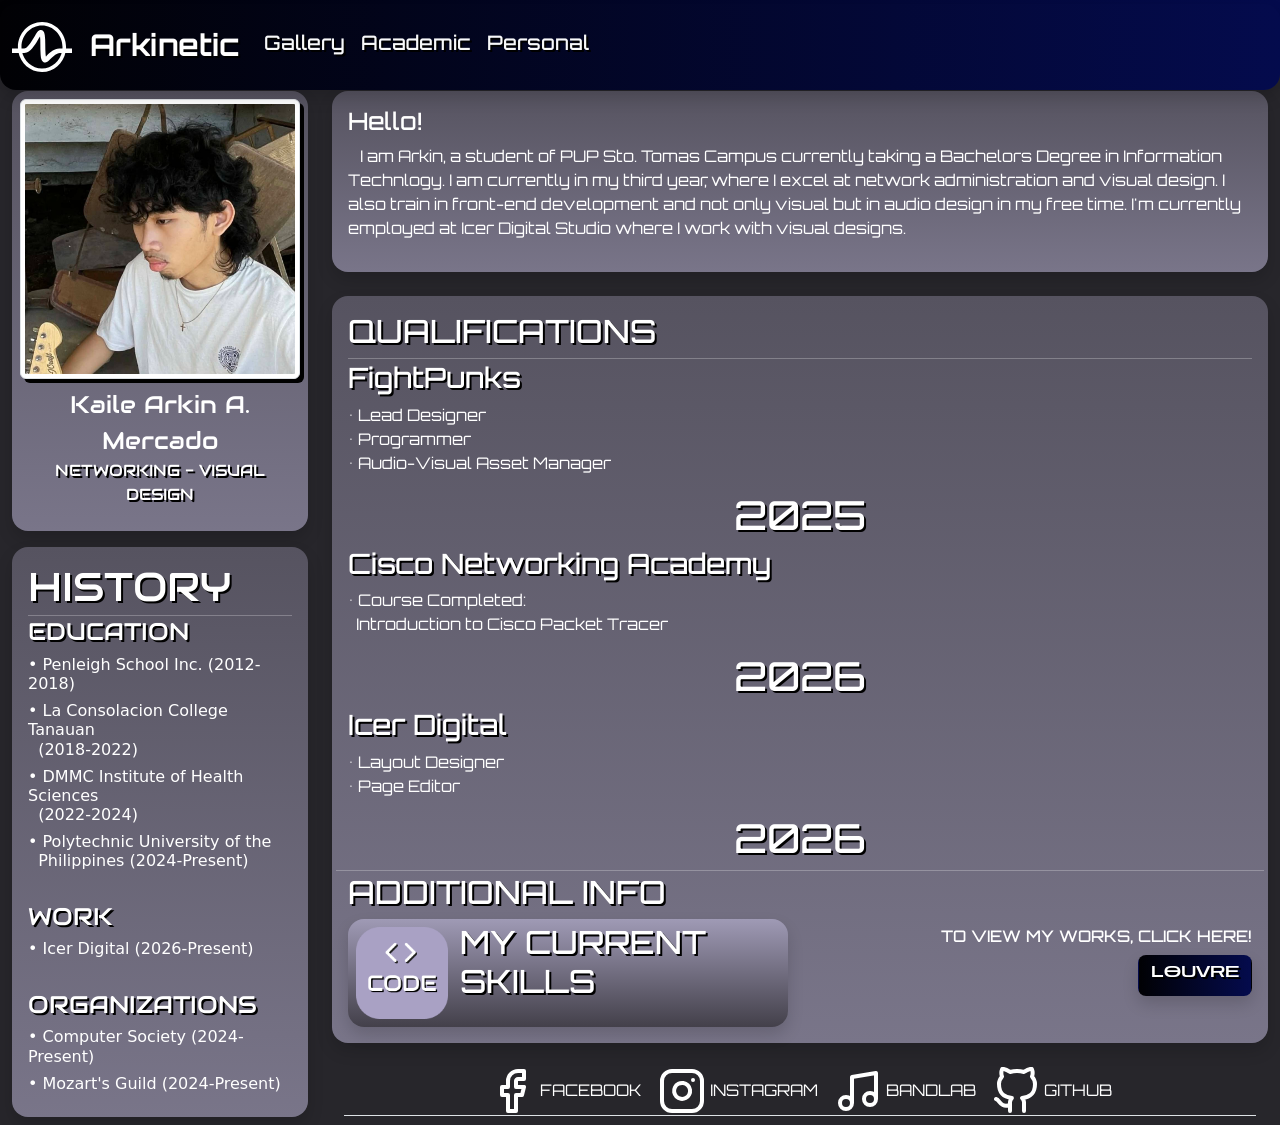
<file: index.html>
<!doctype html>
<html lang="en">

<head>
  <meta charset="utf-8">
  <meta name="viewport" content="width=device-width, initial-scale=1">
  <title>Home</title>
  <link rel="icon" type="image/x-icon" href="Assets/img/logo.svg">
  <link href="https://cdn.jsdelivr.net/npm/bootstrap@5.3.8/dist/css/bootstrap.min.css" rel="stylesheet"
    integrity="sha384-sRIl4kxILFvY47J16cr9ZwB07vP4J8+LH7qKQnuqkuIAvNWLzeN8tE5YBujZqJLB" crossorigin="anonymous">
  <link rel="stylesheet" href="Assets/CSS/style.css">
  <link rel="preconnect" href="https://fonts.googleapis.com">
  <link rel="preconnect" href="https://fonts.gstatic.com" crossorigin>
  <link href="https://fonts.googleapis.com/css2?family=Orbitron:wght@400..900&display=swap" rel="stylesheet">
  <link href="https://fonts.googleapis.com/css2?family=Audiowide&family=Orbitron:wght@400..900&display=swap"
    rel="stylesheet">
  <link
    href="https://fonts.googleapis.com/css2?family=Audiowide&family=Orbitron:wght@400..900&family=Zen+Dots&display=swap"
    rel="stylesheet">

</head>

<body>

  <!--Header-->
  <div class="container-fluid">

    <div class="row py-1 bg-head shadow textshad" style="height: 67px;">
      <nav class="navbar navbar-expand-sm bg-head shadow textshad rounded-4 d-flex">
        <div class="container-fluid">
          <a class="navbar-brand orb text-white" href="index.html" style="font-size: 30px;font-weight: bold;  ">
            <img src="Assets/img/logo.svg" alt="Logo" class="image-fluid">&nbsp;
            Arkinetic
          </a>
          <button class="navbar-toggler bg-white" type="button" data-bs-toggle="collapse" data-bs-target="#navbarNav"
            aria-controls="navbarNav" aria-expanded="false" aria-label="Toggle navigation">
            <span class="navbar-toggler-icon"></span>
          </button>
          <div class="collapse navbar-collapse" id="navbarNav">
            <ul class="navbar-nav">
              <li class="nav-item text-end orb">
                <a class="nav-link text-light" href="gallery.html">
                  <h5>Gallery</h5>
                </a>
              </li>
              <li class="nav-item text-end orb">
                <a class="nav-link text-light" href="academic.html">
                  <h5>Academic</h5>
                </a>
              </li>
              <li class="nav-item text-end orb">
                <a class="nav-link text-light" href="personal.html">
                  <h5>Personal</h5>
                </a>
              </li>
            </ul>
          </div>
        </div>
      </nav>
    </div>
  </div>

  <!--Main Body-->
  <div class="container-fluid mt-4 mx-auto">
    <div class="row">

      <div class="col-md-3 d-flex flex-column gap-3 mb-2">

        <div class="container p-2 bg-main rounded-4 shadow text-center aud">
          <img src="Assets/img/profile.jpg" alt="profile" class="img-thumbnail mb-2 shad">
          Kaile Arkin A. Mercado <br>
          <p class="fs-6 textshad">NETWORKING - VISUAL DESIGN</p>
        </div>

        <div class="container p-3 bg-main rounded-4 shadow">
          <h1 class="aud mb-1 fs-1 textshad">HISTORY</h1>
          <hr>
          <h3 class="aud textshad">EDUCATION</h3>
          <h6>• Penleigh School Inc. (2012-2018)</h6>
          <h6>• La Consolacion College Tanauan<br>&nbsp; (2018-2022)</h6>
          <h6>• DMMC Institute of Health Sciences<br>&nbsp; (2022-2024)</h6>
          <h6>• Polytechnic University of the<br>&nbsp; Philippines (2024-Present)</h6><br>

          <h3 class="aud textshad">WORK</h3>
          <h6>• Icer Digital (2026-Present)</h6><br>

          <h3 class="aud textshad">ORGANIZATIONS</h3>
          <h6>• Computer Society (2024-Present)</h6>
          <h6>• Mozart's Guild (2024-Present)</h6>
        </div>
      </div>

      <div class="col-md d-flex flex-column gap-4">

        <div class="container p-3 bg-main rounded-4 shadow orb">
          <h4>Hello!</h4>
          <p class="Zen">&nbsp;&nbsp; I am Arkin, a student of PUP Sto. Tomas Campus currently taking a Bachelors Degree
            in Information Technlogy.
            I am currently in my third year, where I excel at network administration and visual design.
            I also train in front-end development and not only visual but in audio design in my free time. I'm currently
            employed at Icer Digital Studio
            where I work with visual designs.</p>
        </div>

        <div class="container p-3 bg-main rounded-4 shadow orb">
          <h2 class="textshad">QUALIFICATIONS</h2>
          <hr>

          <div class="row">
            <div class="col-10">
              <h3 class="textshad">FightPunks</h3>
              <p>• Lead Designer<br>• Programmer<br>• Audio-Visual Asset Manager</p>
            </div>
            <div class="col text-center textshad">
              <h1>2025</h1>
            </div>
          </div>
          <div class="row">
            <div class="col-10">
              <h3 class="textshad">Cisco Networking Academy</h3>
              <p>• Course Completed:<br>&nbsp; Introduction to Cisco Packet Tracer</p>
            </div>
            <div class="col text-center textshad">
              <h1>2026</h1>
            </div>
          </div>
          <div class="row">
            <div class="col-10">
              <h3 class="textshad">Icer Digital</h3>
              <p>• Layout Designer<br>• Page Editor</p>
            </div>
            <div class="col text-center textshad">
              <h1>2026</h1>
            </div>
            <hr>
          </div>


          <h2 class="textshad">ADDITIONAL INFO</h2>
          <div class="row d-flex">
            <div class="col-lg-6">
              <div class="container d-flex  p-1 bg-carousel shadow rounded-4 gap-2 orb textshad ">
                <div id="carousel" class="carousel slide p-1 rous" data-bs-ride="carousel"
                  style="width: 100px; height: auto;">
                  <div class="carousel-inner">
                    <div class="carousel-item active">
                      <img src="Assets/img/crsl 1.png" class="d-block w-100" alt="Skill 1">
                    </div>
                    <div class="carousel-item">
                      <img src="Assets/img/crsl 2.png" class="d-block w-100" alt="Skill 2">
                    </div>
                    <div class="carousel-item">
                      <img src="Assets/img/crsl 3.png" class="d-block w-100" alt="Skill 3">
                    </div>
                    <div class="carousel-item">
                      <img src="Assets/img/crsl 4.png" class="d-block w-100" alt="Skill 4">
                    </div>
                  </div>
                </div>
                <h2>MY CURRENT <br>SKILLS</h2>
              </div>
            </div>

            <div class="col-md-6 text-end py-2">
              <H6>TO VIEW MY WORKS, CLICK HERE!</H6>
              <a class="btn bg-head shadow rounded-3" href="gallery.html" role="button">
                <h6 class="zen textshad">LOUVRE</h6>
              </a>
            </div>

          </div>

        </div>

        <div class="container">
          <ul class="nav nav-tabs justify-content-center gap-3">
            <li class="nav-item">
              <a class="navbar-brand orb" href="https://www.facebook.com/KaiKenMerc">
                <img src="Assets/img/Facebook.svg">
                FACEBOOK
              </a>
            </li>
            <li class="nav-item">
              <a class="navbar-brand orb" href="https://www.instagram.com/arkinetic_/">
                <img src="Assets/img/Instagram.svg">
                INSTAGRAM
              </a>
            </li>
            <li class="nav-item">
              <a class="navbar-brand orb" href="https://www.bandlab.com/ledzepfloyd">
                <img src="Assets/img/Music.svg">
                BANDLAB
              </a>
            </li>
            <li class="nav-item">
              <a class="navbar-brand orb" href="https://github.com/Arkinetic-1">
                <img src="Assets/img/Github.svg">
                GITHUB
              </a>
            </li>
          </ul>
        </div>


      </div>
      <!-- <div class="col-12 py-4 links">
            <div class="container d-flex gap-4">
                <a class="navbar-brand orb" href="https://www.facebook.com/KaiKenMerc">
                  <img src="Assets/img/Facebook.svg">
                  FACEBOOK
                </a>
                <a class="navbar-brand orb" href="https://www.instagram.com/arkinetic_/">
                  <img src="Assets/img/Instagram.svg">
                  INSTAGRAM
                </a>
                <a class="navbar-brand orb" href="https://www.bandlab.com/ledzepfloyd">
                  <img src="Assets/img/Music.svg">
                  BANDLAB
                </a>
                <a class="navbar-brand orb" href="https://github.com/Arkinetic-1">
                  <img src="Assets/img/Github.svg">
                  GITHUB
                </a>
              </div>
          </div> -->

    </div>
  </div>

  <script src="https://cdn.jsdelivr.net/npm/bootstrap@5.3.8/dist/js/bootstrap.bundle.min.js"
    integrity="sha384-FKyoEForCGlyvwx9Hj09JcYn3nv7wiPVlz7YYwJrWVcXK/BmnVDxM+D2scQbITxI"
    crossorigin="anonymous"></script>
</body>

</html>
</file>
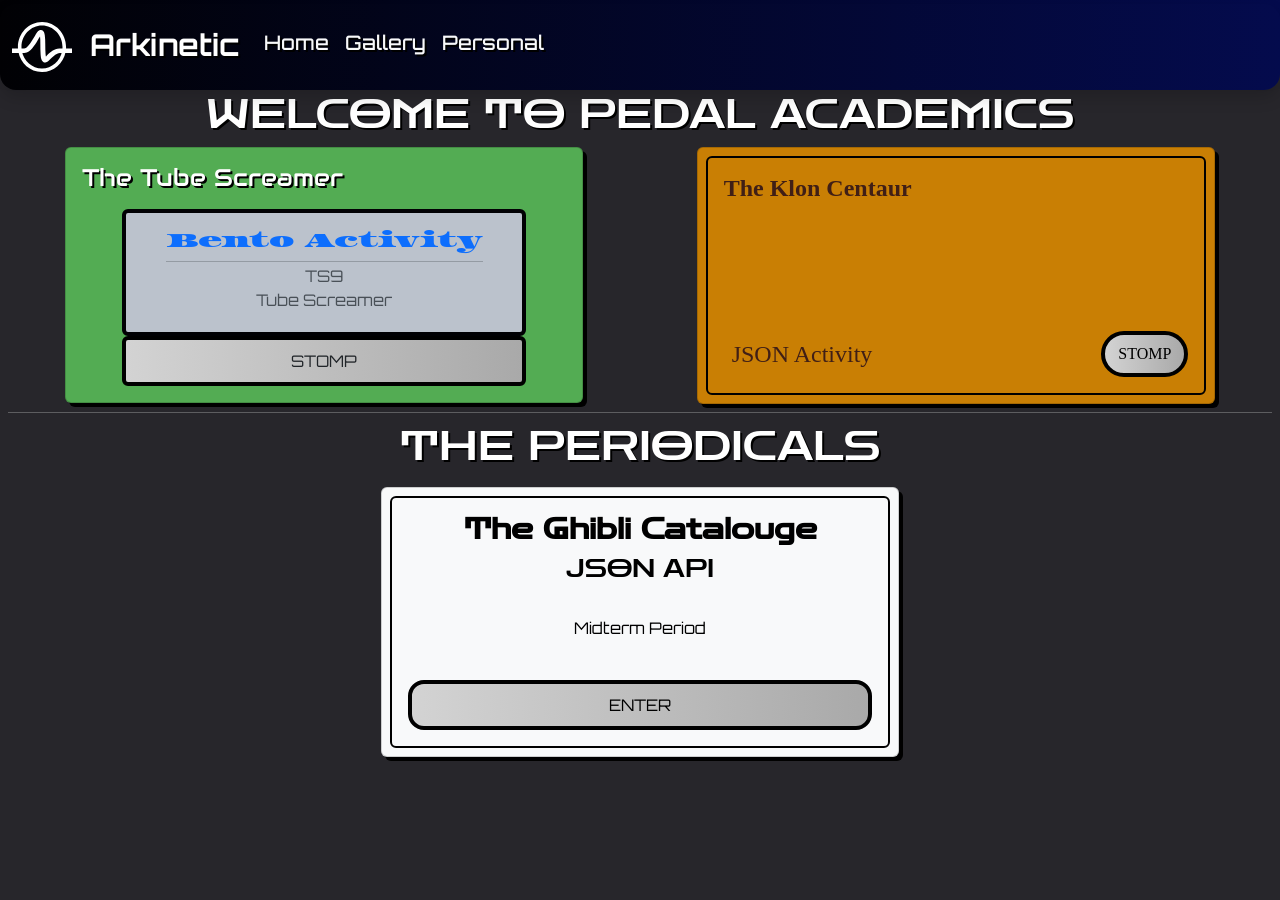
<file: academic.html>
<!doctype html>
<html lang="en">

<head>
    <meta charset="utf-8">
    <meta name="viewport" content="width=device-width, initial-scale=1">
    <title>Academics</title>
    <link rel="icon" type="image/x-icon" href="Assets/img/logo.svg">
    <link href="https://cdn.jsdelivr.net/npm/bootstrap@5.3.8/dist/css/bootstrap.min.css" rel="stylesheet"
        integrity="sha384-sRIl4kxILFvY47J16cr9ZwB07vP4J8+LH7qKQnuqkuIAvNWLzeN8tE5YBujZqJLB" crossorigin="anonymous">
    <link rel="stylesheet" href="Assets/CSS/style.css">
    <link rel="preconnect" href="https://fonts.googleapis.com">
    <link rel="preconnect" href="https://fonts.gstatic.com" crossorigin>
    <link href="https://fonts.googleapis.com/css2?family=Orbitron:wght@400..900&display=swap" rel="stylesheet">
    <link href="https://fonts.googleapis.com/css2?family=Audiowide&family=Orbitron:wght@400..900&display=swap"
        rel="stylesheet">
    <link
        href="https://fonts.googleapis.com/css2?family=Audiowide&family=Orbitron:wght@400..900&family=Zen+Dots&display=swap"
        rel="stylesheet">
    <link href="https://fonts.googleapis.com/css2?family=Asset&display=swap" rel="stylesheet">

</head>

<body>

    <!--Header-->
    <div class="container-fluid">

        <div class="row py-1 bg-head shadow textshad" style="height: 67px;">
            <nav class="navbar navbar-expand-sm bg-head shadow textshad rounded-4 d-flex">
                <div class="container-fluid">
                    <a class="navbar-brand orb text-white" href="index.html"
                        style="font-size: 30px;font-weight: bold;  ">
                        <img src="Assets/img/logo.svg" alt="Logo" class="image-fluid">&nbsp;
                        Arkinetic
                    </a>
                    <button class="navbar-toggler bg-white" type="button" data-bs-toggle="collapse"
                        data-bs-target="#navbarNav" aria-controls="navbarNav" aria-expanded="false"
                        aria-label="Toggle navigation">
                        <span class="navbar-toggler-icon"></span>
                    </button>
                    <div class="collapse navbar-collapse" id="navbarNav">
                        <ul class="navbar-nav">
                            <li class="nav-item text-end orb">
                                <a class="nav-link text-light" href="index.html">
                                    <h5>Home</h5>
                                </a>
                            </li>
                            <li class="nav-item text-end orb">
                                <a class="nav-link text-light" href="gallery.html">
                                    <h5>Gallery</h5>
                                </a>
                            </li>
                            <li class="nav-item text-end orb">
                                <a class="nav-link text-light" href="personal.html">
                                    <h5>Personal</h5>
                                </a>
                            </li>
                        </ul>
                    </div>
                </div>
            </nav>
        </div>
    </div>

    <!--Main Body-->
    <div class="container-fluid">
        <h1 class="text-center textshad zen mt-4">WELCOME TO PEDAL ACADEMICS</h1>
        <div class="row g-2">
            <div class="col-lg-5 col-10 mx-auto">
                <div class="card ts9case shad">
                    <div class="card-body">
                        <h3 class="aud textshad text-white">The Tube Screamer</h3>
                        <div class="col-lg-10 col-12 mt-3 mx-auto">
                            <div class="card ts9plate">
                                <div class="card-body mx-auto">
                                    <h5 class="ast text-primary text-center">Bento Activity</h5>
                                    <hr>
                                    <p class="orb text-center text-light-emphasis mb-1">
                                        TS9 <br> Tube Screamer<br>
                                    </p>
                                </div>
                            </div>
                            <div class="d-grid gap-2 stomp border border-4 border-black rounded">
                                <a href="https://arkinetic-1.github.io/pedal-academic/Act1/ts9"
                                    class="btn orb p-2">STOMP</a>
                            </div>
                        </div>
                    </div>
                </div>
            </div>

            <div class="col-lg-5 col-10 mx-auto">
                <div class="card kloncase shad kcase p-2">
                    <div class="card-body border border-black border-2 rounded">
                        <h3 class="aud klontext pb-5"><b>The Klon Centaur</b></h3><br>
                        <div class="col-12 d-flex justify-content-between align-items-center mt-5">
                            <span class="klontext fs-4 ms-2">JSON Activity</span>
                            <div class="p stomp rounded-5  border border-4 border-black">
                                <a class="btn klontext text-black"
                                    href="https://arkinetic-1.github.io/pedal-academic/Act2/klon"
                                    type="button">STOMP</a>
                            </div>
                        </div>
                    </div>
                </div>
            </div>

            <hr>
            <h1 class="text-center textshad zen mt-2">THE PERIODICALS</h1>
            <div class="col-lg-5 col-10 mx-auto">
                <div class="card shad bg-light p-2">
                    <div class="card-body border border-black border-2 rounded">
                        <h3 class="zen text-center text-black"><b>The Ghibli Catalouge</b></h3>
                        <h4 class="zen text-center text-black">JSON API</h4><br>
                        <p class="orb text-center text-black"> Midterm Period</p>
                        <br>
                        <div class="d-grid gap-2 stomp border border-4 border-black rounded rounded-4">
                            <a href="https://arkinetic-1.github.io/pedal-academic/Midterm/view"
                                class="btn orb p-2 text-black">ENTER</a>
                        </div>
                    </div>
                </div>
            </div>
        </div>
    </div>
    </div>

    <script src="https://cdn.jsdelivr.net/npm/bootstrap@5.3.8/dist/js/bootstrap.bundle.min.js"
        integrity="sha384-FKyoEForCGlyvwx9Hj09JcYn3nv7wiPVlz7YYwJrWVcXK/BmnVDxM+D2scQbITxI"
        crossorigin="anonymous"></script>
</body>

</html>
</file>
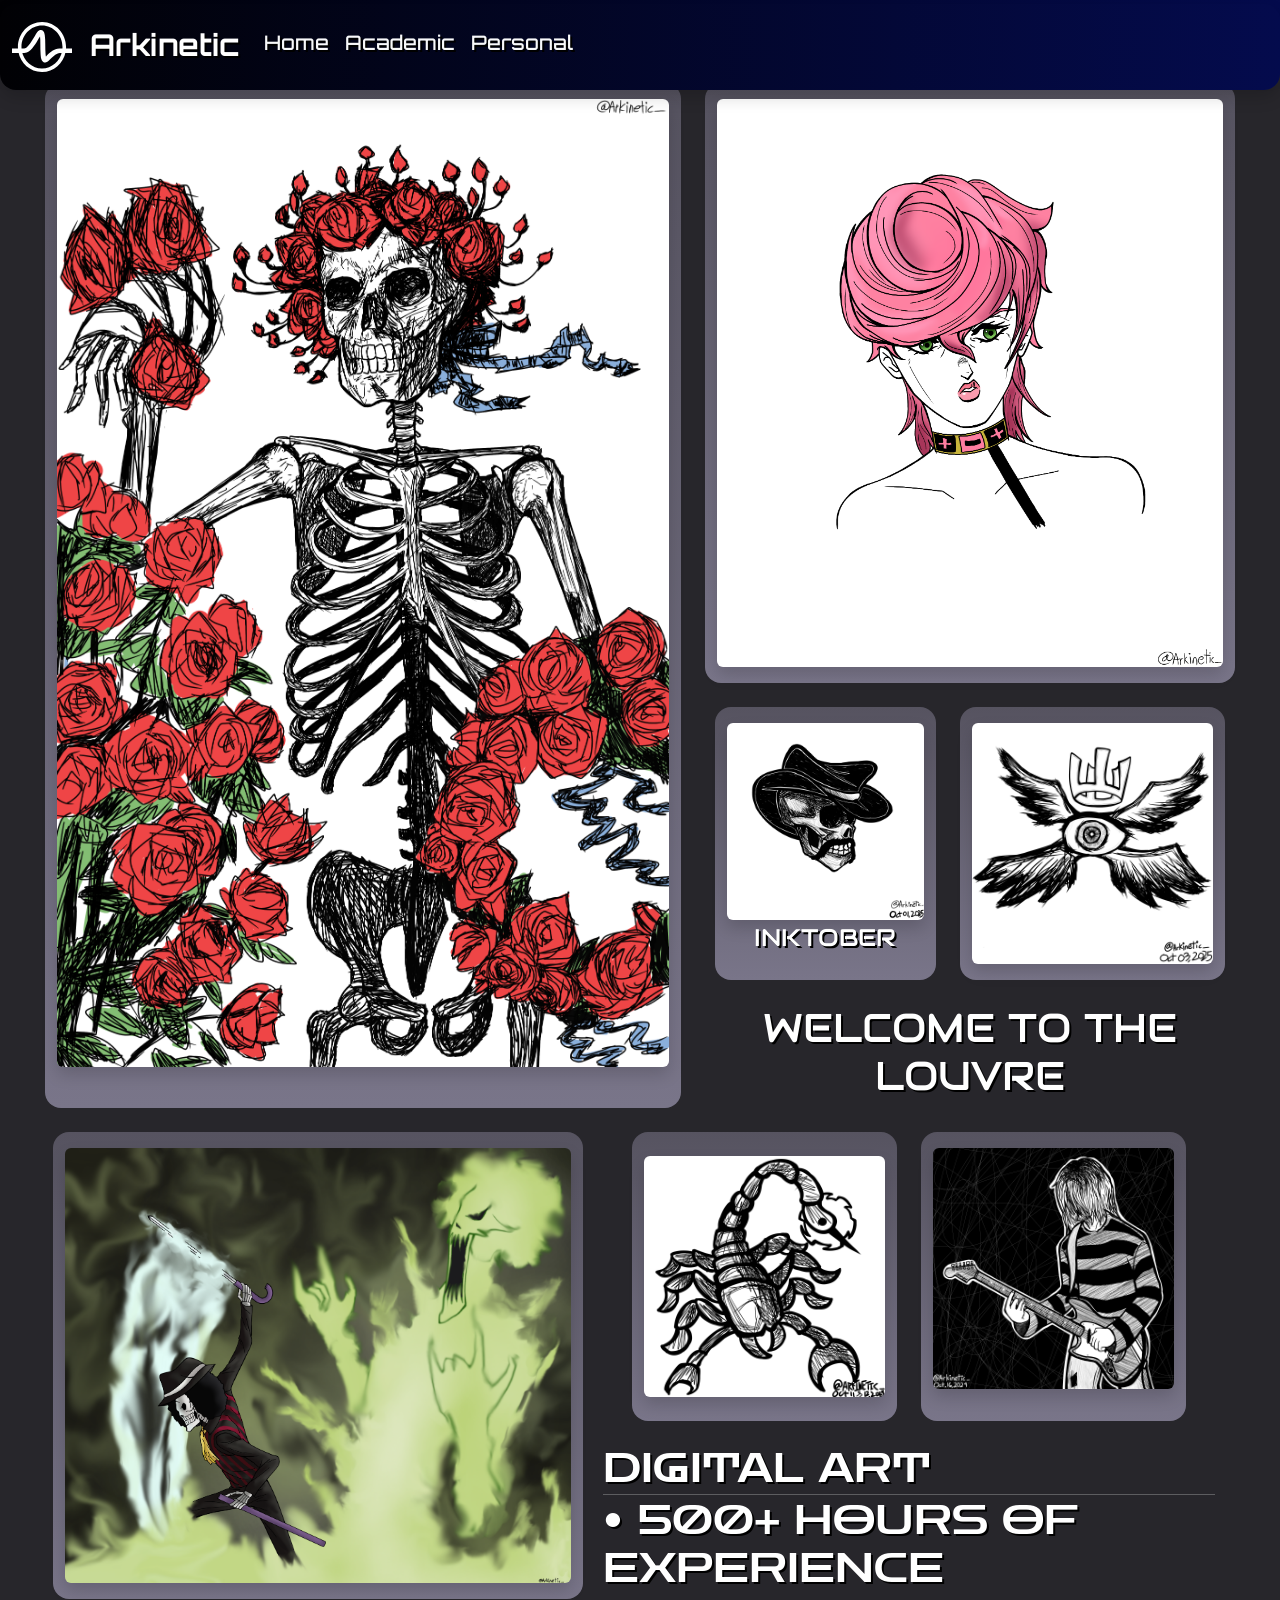
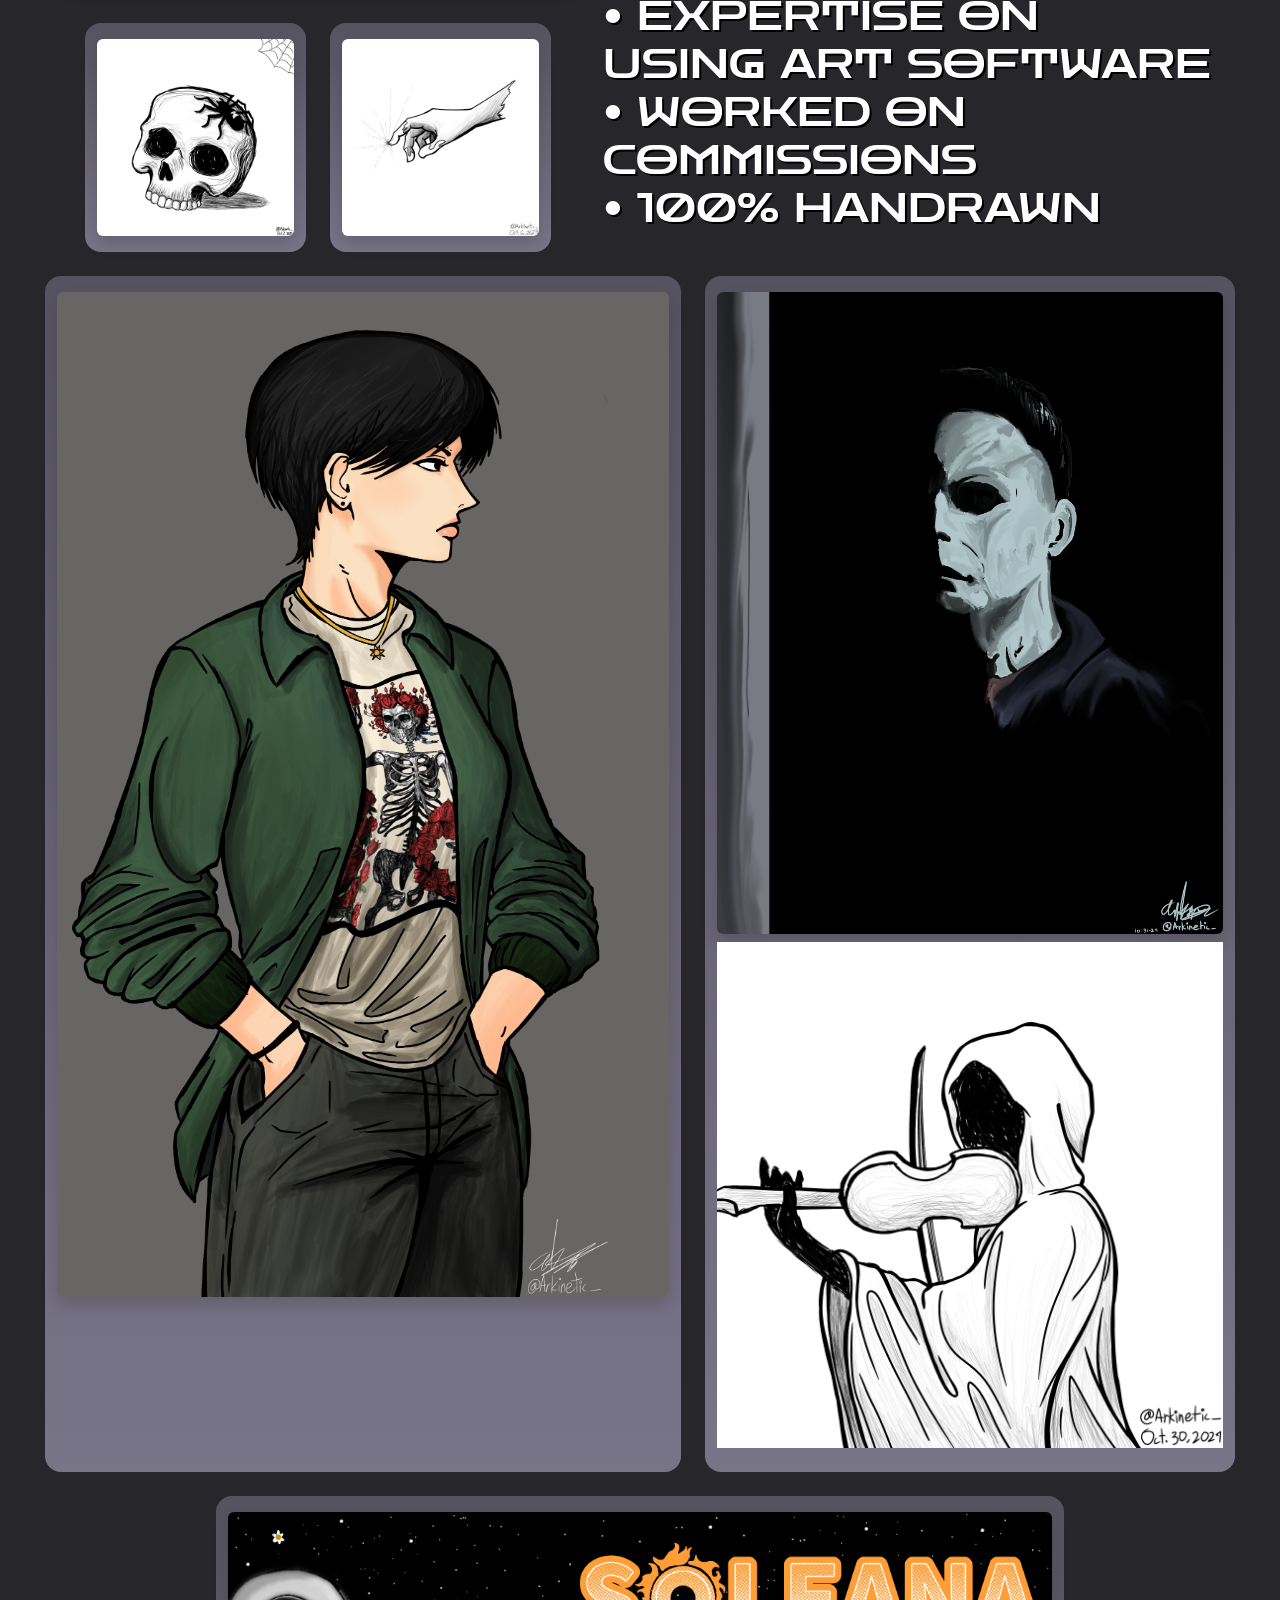
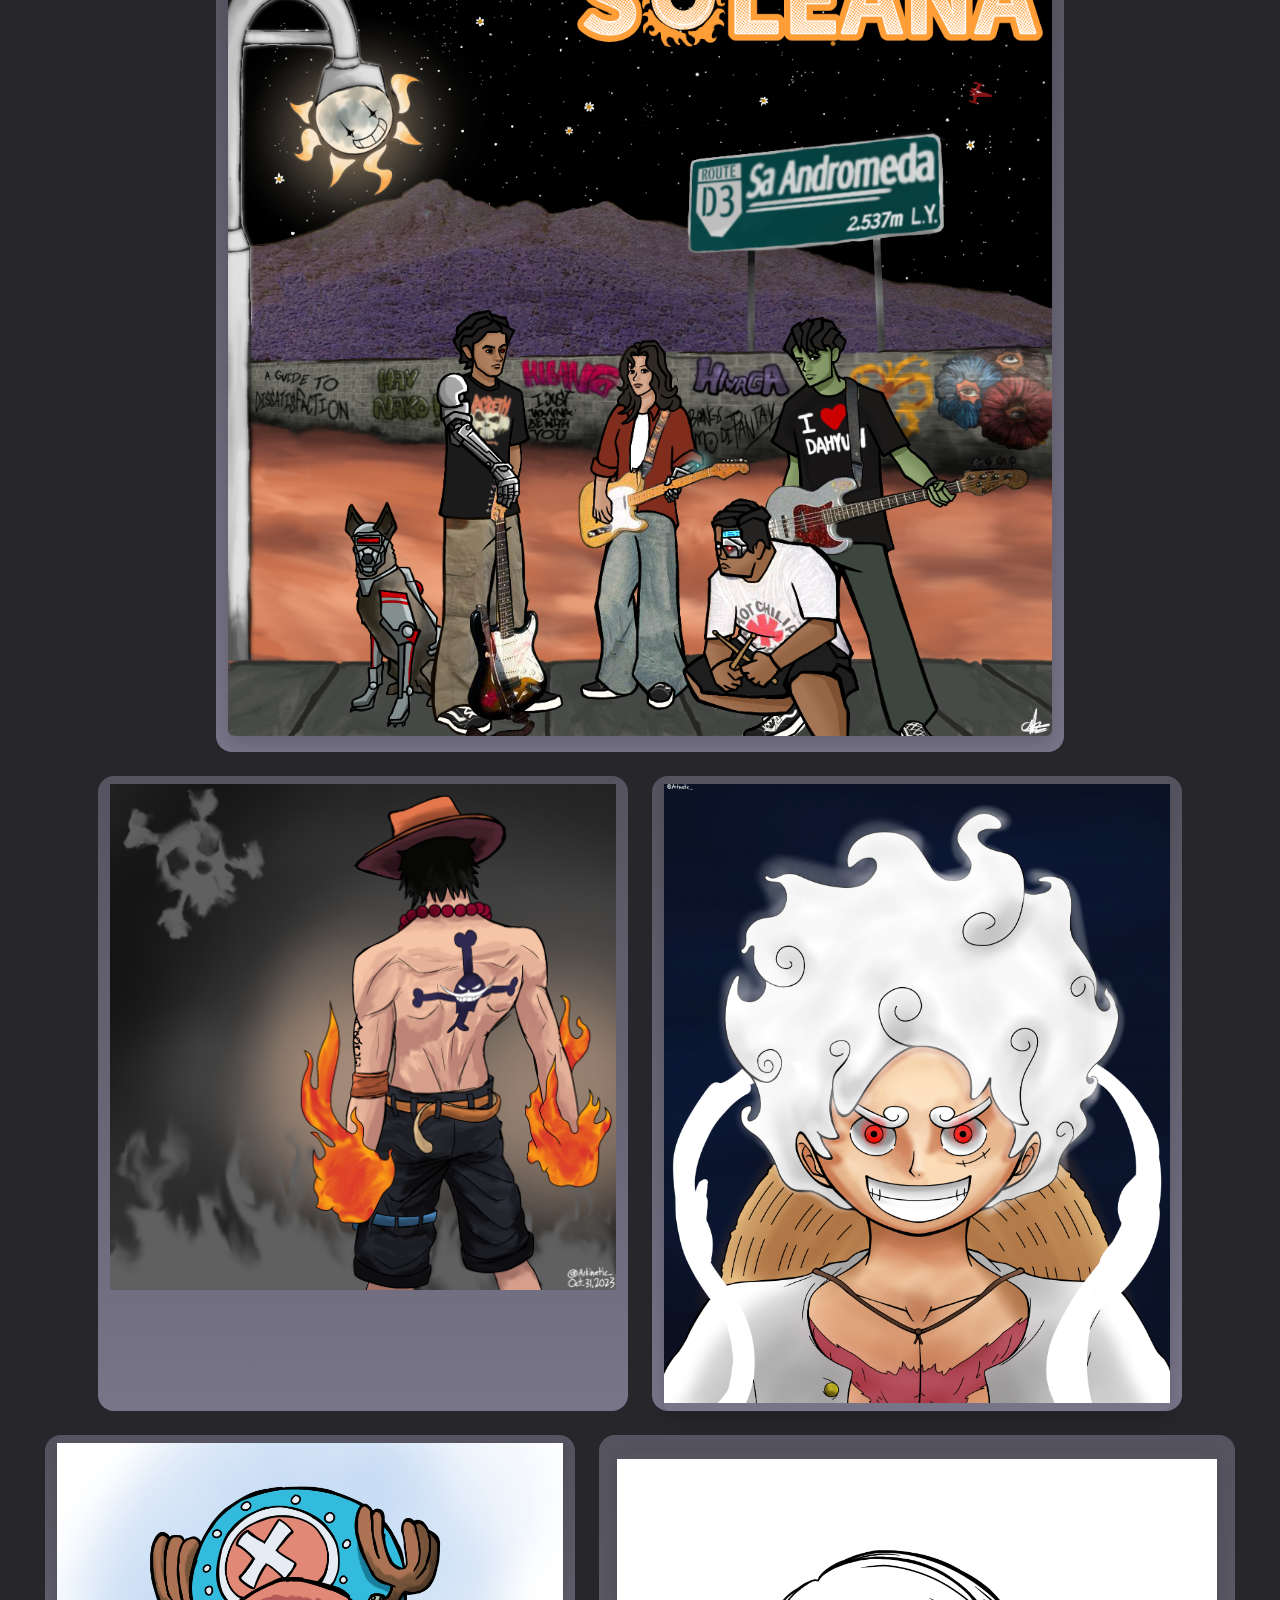
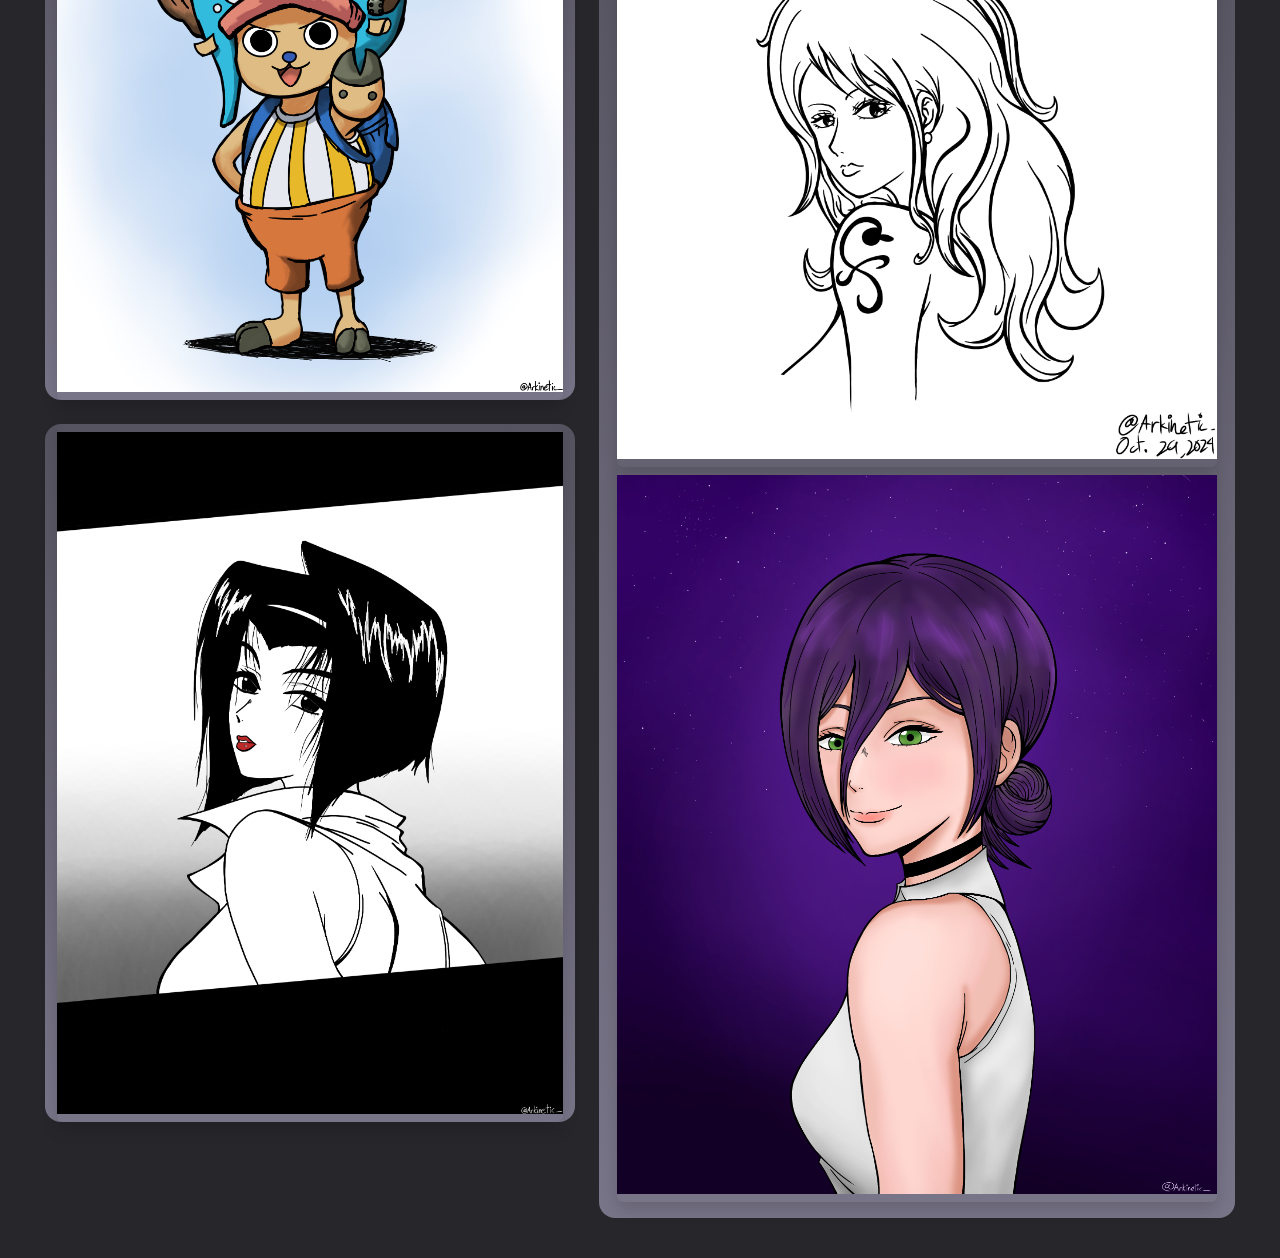
<file: gallery.html>
<!doctype html>
<html lang="en">

<head>
  <meta charset="utf-8">
  <meta name="viewport" content="width=device-width, initial-scale=1">
  <title>Home</title>
  <link rel="icon" type="image/x-icon" href="Assets/img/logo.svg">
  <link href="https://cdn.jsdelivr.net/npm/bootstrap@5.3.8/dist/css/bootstrap.min.css" rel="stylesheet"
    integrity="sha384-sRIl4kxILFvY47J16cr9ZwB07vP4J8+LH7qKQnuqkuIAvNWLzeN8tE5YBujZqJLB" crossorigin="anonymous">
  <link rel="stylesheet" href="Assets/CSS/style.css">
  <link rel="preconnect" href="https://fonts.googleapis.com">
  <link rel="preconnect" href="https://fonts.gstatic.com" crossorigin>
  <link href="https://fonts.googleapis.com/css2?family=Orbitron:wght@400..900&display=swap" rel="stylesheet">
  <link href="https://fonts.googleapis.com/css2?family=Audiowide&family=Orbitron:wght@400..900&display=swap"
    rel="stylesheet">
  <link
    href="https://fonts.googleapis.com/css2?family=Audiowide&family=Orbitron:wght@400..900&family=Zen+Dots&display=swap"
    rel="stylesheet">

</head>

<body>

  <!--Header-->
  <div class="container-fluid">
    <div class="row py-1 bg-head shadow textshad" style="height: 67px;">
      <nav class="navbar navbar-expand-sm bg-head shadow textshad rounded-4 d-flex">
        <div class="container-fluid">
          <a class="navbar-brand orb text-white" href="index.html" style="font-size: 30px;font-weight: bold;  ">
            <img src="Assets/img/logo.svg" alt="Logo" class="image-fluid">&nbsp;
            Arkinetic
          </a>
          <button class="navbar-toggler bg-white" type="button" data-bs-toggle="collapse" data-bs-target="#navbarNav"
            aria-controls="navbarNav" aria-expanded="false" aria-label="Toggle navigation">
            <span class="navbar-toggler-icon"></span>
          </button>
          <div class="collapse navbar-collapse" id="navbarNav">
            <ul class="navbar-nav">
              <li class="nav-item text-end orb">
                <a class="nav-link text-light" href="index.html">
                  <h5>Home</h5>
                </a>
              </li>
              <li class="nav-item text-end orb">
                <a class="nav-link text-light" href="academic.html">
                  <h5>Academic</h5>
                </a>
              </li>
              <li class="nav-item text-end orb">
                <a class="nav-link text-light" href="personal.html">
                  <h5>Personal</h5>
                </a>
              </li>
            </ul>
          </div>
        </div>
      </nav>
    </div>
  </div>

  <!--Main Body-->
  <div class="container-fluid p-3">

    <div class="row gap-4 justify-content-center pb-4">

      <div class="col-md-6 py-3 bg-main rounded-4 align-center">
        <img src="Assets/img/bento/b6.png" class="img-fluid img-fluid mx-auto d-block rounded rounded shadow rounded shadow" style="width: 650px;height: auto;">
      </div>

      <div class="col-md-5">
        <div class="row gap-4 justify-content-center text-center aud textshad">
          <div class="col-12 py-3 bg-main rounded-4">
            <img src="Assets/img/bento/b2.png" class="img-fluid mx-auto d-block rounded rounded shadow rounded shadow" style="width: 530px;height: auto;">
          </div>
          <div class="col-5 py-3 bg-main rounded-4 textshad text-center aud">
            <img src="Assets/img/bento/b3.png" class="img-fluid mx-auto d-block rounded rounded shadow rounded shadow" style="width: 200px;height: auto;">
            INKTOBER
          </div>
          <div class="col-6 py-3 bg-main rounded-4">
            <img src="Assets/img/bento/b4.png" class="img-fluid mx-auto d-block rounded rounded shadow rounded shadow" style="width: 250px;height: auto;">
          </div>
          <h1>WELCOME TO THE LOUVRE</h1>
        </div>
      </div>

    </div>

    <div class="row gap-2 justify-content-center pb-4">

      <div class="col-md-5">
        <div class="row gap-4 justify-content-center">
          <div class="col-12 py-3 bg-main rounded-4">
            <img src="Assets/img/bento/b16.png" class="img-fluid mx-auto d-block rounded rounded shadow" style="width: 530px;height: auto;">

          </div>
          <div class="col-5 py-3 bg-main rounded-4">
            <img src="Assets/img/bento/b5.png" class="img-fluid mx-auto d-block rounded rounded shadow" style="width: 230px;height: auto;">
          </div>
          <div class="col-5 py-3 bg-main rounded-4">
            <img src="Assets/img/bento/b19.png" class="img-fluid mx-auto d-block rounded rounded shadow" style="width: 230px;height: auto;">
          </div>
        </div>
      </div>

      <div class="col-md-6 zen textshad">
        <div class="row gap-4 justify-content-center">
          <div class="col-5 py-4 bg-main rounded-4">
            <img src="Assets/img/bento/b7.png" class="img-fluid mx-auto d-block rounded rounded shadow" style="width: 300px;height: auto;">
          </div>
          <div class="col-5 py-3 bg-main rounded-4">
            <img src="Assets/img/bento/b10.png" class="img-fluid mx-auto d-block rounded rounded shadow" style="width: 300px;height: auto;">
          </div>
        </div><br>
        <h1>DIGITAL ART
          <HR>• 500+ HOURS OF EXPERIENCE<BR>• EXPERTISE ON USING ART SOFTWARE<BR>• WORKED ON COMMISSIONS<br>• 100%
          HANDRAWN
        </h1>
      </div>

    </div>

    <div class="row gap-4 justify-content-center pb-4">

      <div class="col-md-6 py-3 bg-main rounded-4">
        <img src="Assets/img/bento/b20.png" class="img-fluid mx-auto d-block rounded rounded shadow" style="width: 650px;height: auto;">
      </div>

      <div class="col-md-5 py-3 bg-main rounded-4">
        <img src="Assets/img/bento/b13.png" class="img-fluid mx-auto d-block rounded rounded shadow" style="width: 530px;height: auto;">
        <img src="Assets/img/bento/b12.png" class="img-fluid mx-auto d-block rounded py-2" style="width: 530px;height: auto;">
      </div>

    </div>

    <div class="row gap-4 justify-content-center pb-4">
      <div class="col-md-8 py-3 bg-main rounded-4">
        <img src="Assets/img/bento/b8.png" class="img-fluid mx-auto d-block rounded rounded shadow" style="width: 850px;height: auto;">
      </div>

      <div class="col-md-12">
        <div class="row gap-4 justify-content-center">
          <div class="col-5 bg-main rounded-4">
            <img src="Assets/img/bento/b9.png" class="img-fluid mx-auto d-block rounded rounded py-2" style="width: 540px;height: auto;">
          </div>
          <div class="col-5 bg-main rounded-4">
            <img src="Assets/img/bento/b17.png" class="img-fluid mx-auto d-block rounded rounded shadow py-2" style="width: 540px;height: auto;">
          </div>
        </div>
      </div>

    </div>

    <div class="row gap-4 justify-content-center pb-4">

      <div class="col-md-5">
        <div class="row gap-4 justify-content-center">
          <div class="col-12 bg-main rounded-4">
            <img src="Assets/img/bento/b18.png" class="img-fluid mx-auto d-block rounded rounded shadow py-2" style="width: 540px;height: auto;">
          </div>
          <div class="col-12 bg-main rounded-4">
            <img src="Assets/img/bento/b1.png" class="img-fluid mx-auto d-block rounded rounded shadow py-2" style="width: 540px;height: auto;">
          </div>
        </div>
      </div>

      <div class="col-md-6 py-3 bg-main rounded-4">
        <img src="Assets/img/bento/b11.png" class="img-fluid mx-auto d-block rounded rounded shadow py-2" style="width: 600px;height: auto;">
        <img src="Assets/img/bento/b14.png" class="img-fluid mx-auto d-block rounded rounded shadow py-2" style="width: 600px;height: auto;">
      </div>

    </div>

  </div>

  <script src="https://cdn.jsdelivr.net/npm/bootstrap@5.3.8/dist/js/bootstrap.bundle.min.js"
    integrity="sha384-FKyoEForCGlyvwx9Hj09JcYn3nv7wiPVlz7YYwJrWVcXK/BmnVDxM+D2scQbITxI"
    crossorigin="anonymous"></script>
</body>

</html>
</file>
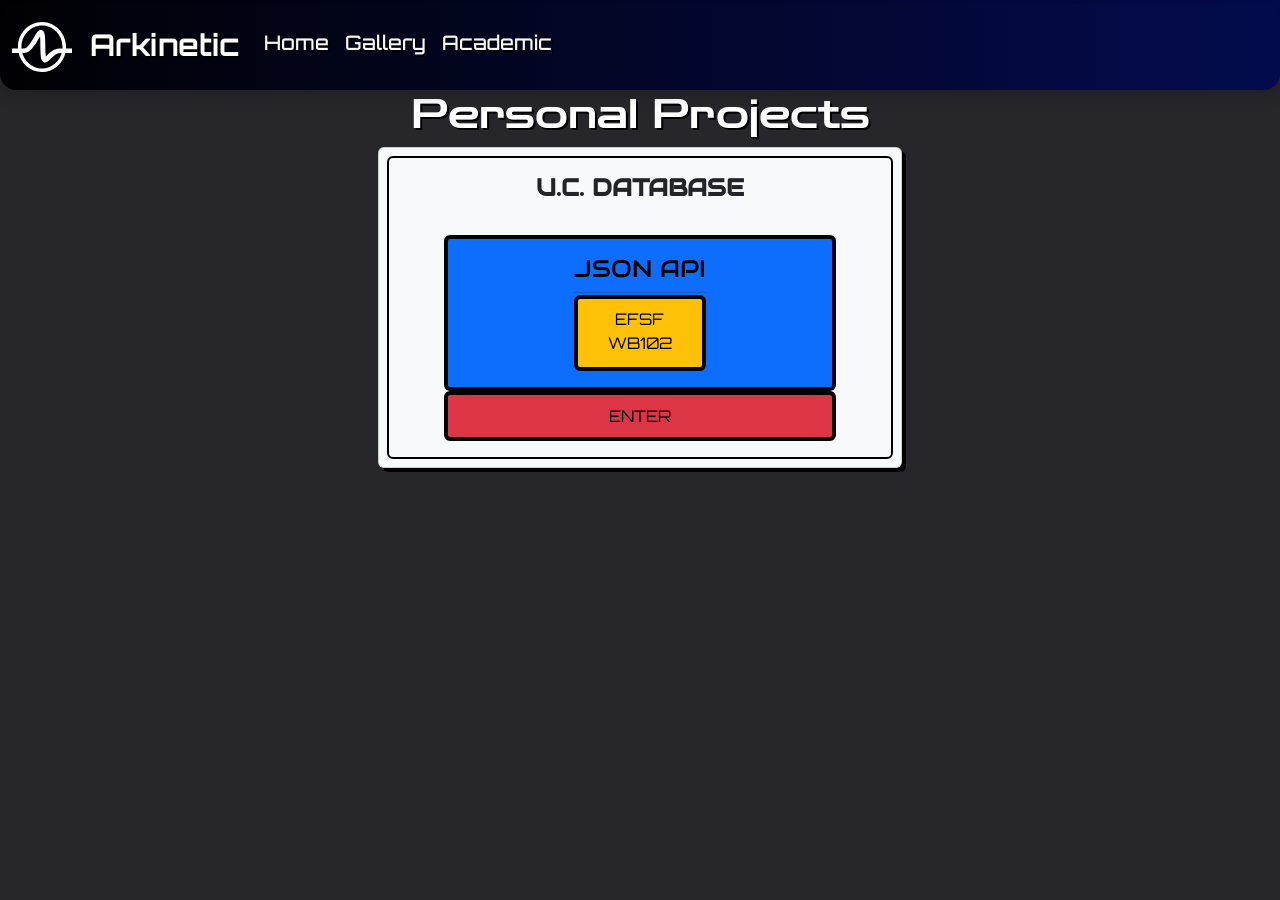
<file: personal.html>
<!doctype html>
<html lang="en">

<head>
    <meta charset="utf-8">
    <meta name="viewport" content="width=device-width, initial-scale=1">
    <title>Academics</title>
    <link rel="icon" type="image/x-icon" href="Assets/img/logo.svg">
    <link href="https://cdn.jsdelivr.net/npm/bootstrap@5.3.8/dist/css/bootstrap.min.css" rel="stylesheet"
        integrity="sha384-sRIl4kxILFvY47J16cr9ZwB07vP4J8+LH7qKQnuqkuIAvNWLzeN8tE5YBujZqJLB" crossorigin="anonymous">
    <link rel="stylesheet" href="Assets/CSS/style.css">
    <link rel="preconnect" href="https://fonts.googleapis.com">
    <link rel="preconnect" href="https://fonts.gstatic.com" crossorigin>
    <link href="https://fonts.googleapis.com/css2?family=Orbitron:wght@400..900&display=swap" rel="stylesheet">
    <link href="https://fonts.googleapis.com/css2?family=Audiowide&family=Orbitron:wght@400..900&display=swap"
        rel="stylesheet">
    <link
        href="https://fonts.googleapis.com/css2?family=Audiowide&family=Orbitron:wght@400..900&family=Zen+Dots&display=swap"
        rel="stylesheet">
    <link href="https://fonts.googleapis.com/css2?family=Asset&display=swap" rel="stylesheet">

</head>

<body>

    <!--Header-->
    <div class="container-fluid">

        <div class="row py-1 bg-head shadow textshad" style="height: 67px;">
            <nav class="navbar navbar-expand-sm bg-head shadow textshad rounded-4 d-flex">
                <div class="container-fluid">
                    <a class="navbar-brand orb text-white" href="index.html"
                        style="font-size: 30px;font-weight: bold;  ">
                        <img src="Assets/img/logo.svg" alt="Logo" class="image-fluid">&nbsp;
                        Arkinetic
                    </a>
                    <button class="navbar-toggler bg-white" type="button" data-bs-toggle="collapse"
                        data-bs-target="#navbarNav" aria-controls="navbarNav" aria-expanded="false"
                        aria-label="Toggle navigation">
                        <span class="navbar-toggler-icon"></span>
                    </button>
                    <div class="collapse navbar-collapse" id="navbarNav">
                        <ul class="navbar-nav">
                            <li class="nav-item text-end orb">
                                <a class="nav-link text-light" href="index.html">
                                    <h5>Home</h5>
                                </a>
                            </li>
                            <li class="nav-item text-end orb">
                                <a class="nav-link text-light" href="gallery.html">
                                    <h5>Gallery</h5>
                                </a>
                            </li>
                            <li class="nav-item text-end orb">
                                <a class="nav-link text-light" href="academic.html">
                                    <h5>Academic</h5>
                                </a>
                            </li>
                        </ul>
                    </div>
                </div>
            </nav>
        </div>
    </div>

    <!--Main Body-->
    <div class="container-fluid">
        <h1 class="text-center textshad zen mt-4">Personal Projects</h1>
        <div class="col-lg-5 col-10 mx-auto">
            <div class="card shad bg-light p-2">
                <div class="card-body border border-black border-2 rounded">
                    <h3 class="aud text-center"><b>U.C. DATABASE</b></h3><br>
                    <div class="col-lg-10 col-12 mx-auto">
                        <div class="card bg-primary border border-4 border-black">
                            <div class="card-body mx-auto">
                                <h5 class="aud text-center text-black">JSON API</h5>
                                <hr>
                                <div class="col-12 bg-warning border border-4 border-black rounded p-2">
                                    <p class="orb text-center text-black mb-1">
                                        EFSF <br> WB102<br>
                                    </p>
                                </div>
                            </div>
                        </div>
                        <div class="d-grid gap-2 bg-danger border border-4 border-black rounded">
                            <!-- https://arkinetic-1.github.io/pedal-academic/Midterm/U.C.D. -->
                            <a href="https://arkinetic-1.github.io/pedal-academic/Personal/M.S.G."
                                class="btn orb p-2 text-black">ENTER</a>
                        </div>
                    </div>
                </div>
            </div>
        </div>
    </div>

    <script src="https://cdn.jsdelivr.net/npm/bootstrap@5.3.8/dist/js/bootstrap.bundle.min.js"
        integrity="sha384-FKyoEForCGlyvwx9Hj09JcYn3nv7wiPVlz7YYwJrWVcXK/BmnVDxM+D2scQbITxI"
        crossorigin="anonymous"></script>
</body>

</html>
</file>
<file: Assets/CSS/style.css>
/*Colors*/
body {
    background-color: rgb(39, 38, 43);
    color: white;
}

.bg-head {
    background-image: linear-gradient(to right, #010104, #040b4d);
}

.bg-main {
    background-image: linear-gradient(to bottom, #565360, #797589);
}

.bg-carousel {
    background-image: linear-gradient(to top, #43404a, #9f9ab5);
}

/*Text*/
.orb {
    font-family: "orbitron", sans-serif;
}

.aud {
    font-family: "audiowide", sans-serif;
    font-size: 24px;
}

.zen {
    font-family: "zen dots", sans-serif;
    color: white;
}

.textshad {
    text-shadow: 2px 2px black;
}

.ast {
    font-family: "asset", serif;
    color: white;
}

/*Utilities*/
hr {
    margin-top: 1px;
    margin-bottom: 2px;
}

.shad {
    box-shadow: 4px 4px black
}

.links {
    margin-left: 145px;
}

/*Pedals*/

.stomp {
    background-image: linear-gradient(to left, #A9A9A9, #D3D3D3);
}

.ts9case {
    background-color: #53AC53;
}

.ts9plate {
    background-color: #BBC2CC;
    border-color: #010104;
    border-width: 4px;
}

.kloncase {
    background-color: #c97f04;
}

.klonplate {
    background-color: #71797E;
}

.klontext {
    font-family: 'Times New Roman', Times, serif;
    color: #401f16
}
</file>
